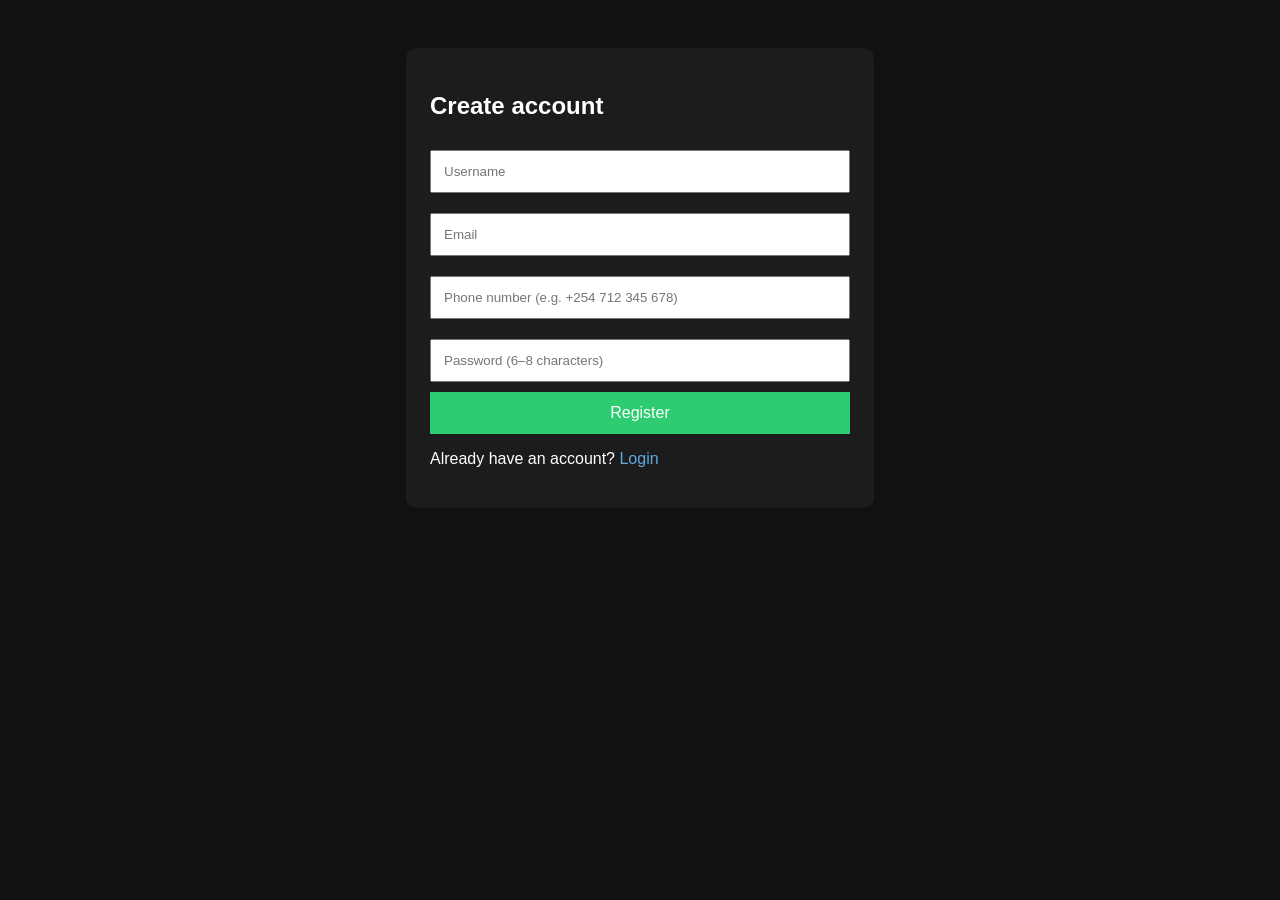
<file: templates/register.html>
<!DOCTYPE html>
<html>
<head>
    <meta charset="UTF-8">
    <title>Register</title>
    <style>
        body {
            font-family: Arial, sans-serif;
            background: #111;
            color: white;
            padding: 40px;
        }
        form {
            max-width: 420px;
            margin: 0 auto;
            background: #1c1c1c;
            padding: 24px;
            border-radius: 10px;
        }
        input {
            width: 100%;
            margin: 10px 0;
            padding: 12px;
            box-sizing: border-box;
        }
        button {
            width: 100%;
            padding: 12px;
            background: #2ecc71;
            border: none;
            color: white;
            cursor: pointer;
            font-size: 16px;
        }
        .message {
            margin-top: 12px;
            color: #aaffaa;
        }
        a {
            color: #5dade2;
            text-decoration: none;
        }
    </style>
</head>
<body>
    <form id="registerForm">
        <h2>Create account</h2>
        <input type="text" id="username" placeholder="Username" required>
        <input type="email" id="email" placeholder="Email" required>
        <input type="tel" id="phone" placeholder="Phone number (e.g. +254 712 345 678)" autocomplete="tel" required>
        <input type="password" id="password" placeholder="Password (6–8 characters)" minlength="6" maxlength="8" required>
        <button type="submit">Register</button>
        <p>Already have an account? <a href="/login">Login</a></p>
        <div id="message" class="message"></div>
    </form>

    <script>
        document.getElementById('registerForm').addEventListener('submit', function (e) {
            e.preventDefault();

            const payload = {
                username: document.getElementById('username').value,
                email: document.getElementById('email').value,
                phone: document.getElementById('phone').value,
                password: document.getElementById('password').value
            };

            fetch('/register', {
                method: 'POST',
                headers: {'Content-Type': 'application/json'},
                body: JSON.stringify(payload)
            })
            .then(res => res.json())
            .then(data => {
                const msg = document.getElementById('message');
                if (data.error) {
                    msg.textContent = 'Error: ' + data.error;
                    msg.style.color = '#ffcccc';
                } else {
                    msg.textContent = 'User created successfully! Redirecting to login...';
                    msg.style.color = '#aaffaa';
                    setTimeout(() => {
                        window.location.href = '/login';
                    }, 700);
                }
            })
            .catch(err => {
                document.getElementById('message').textContent = 'Request failed';
            });
        });
    </script>
</body>
</html>
</file>
